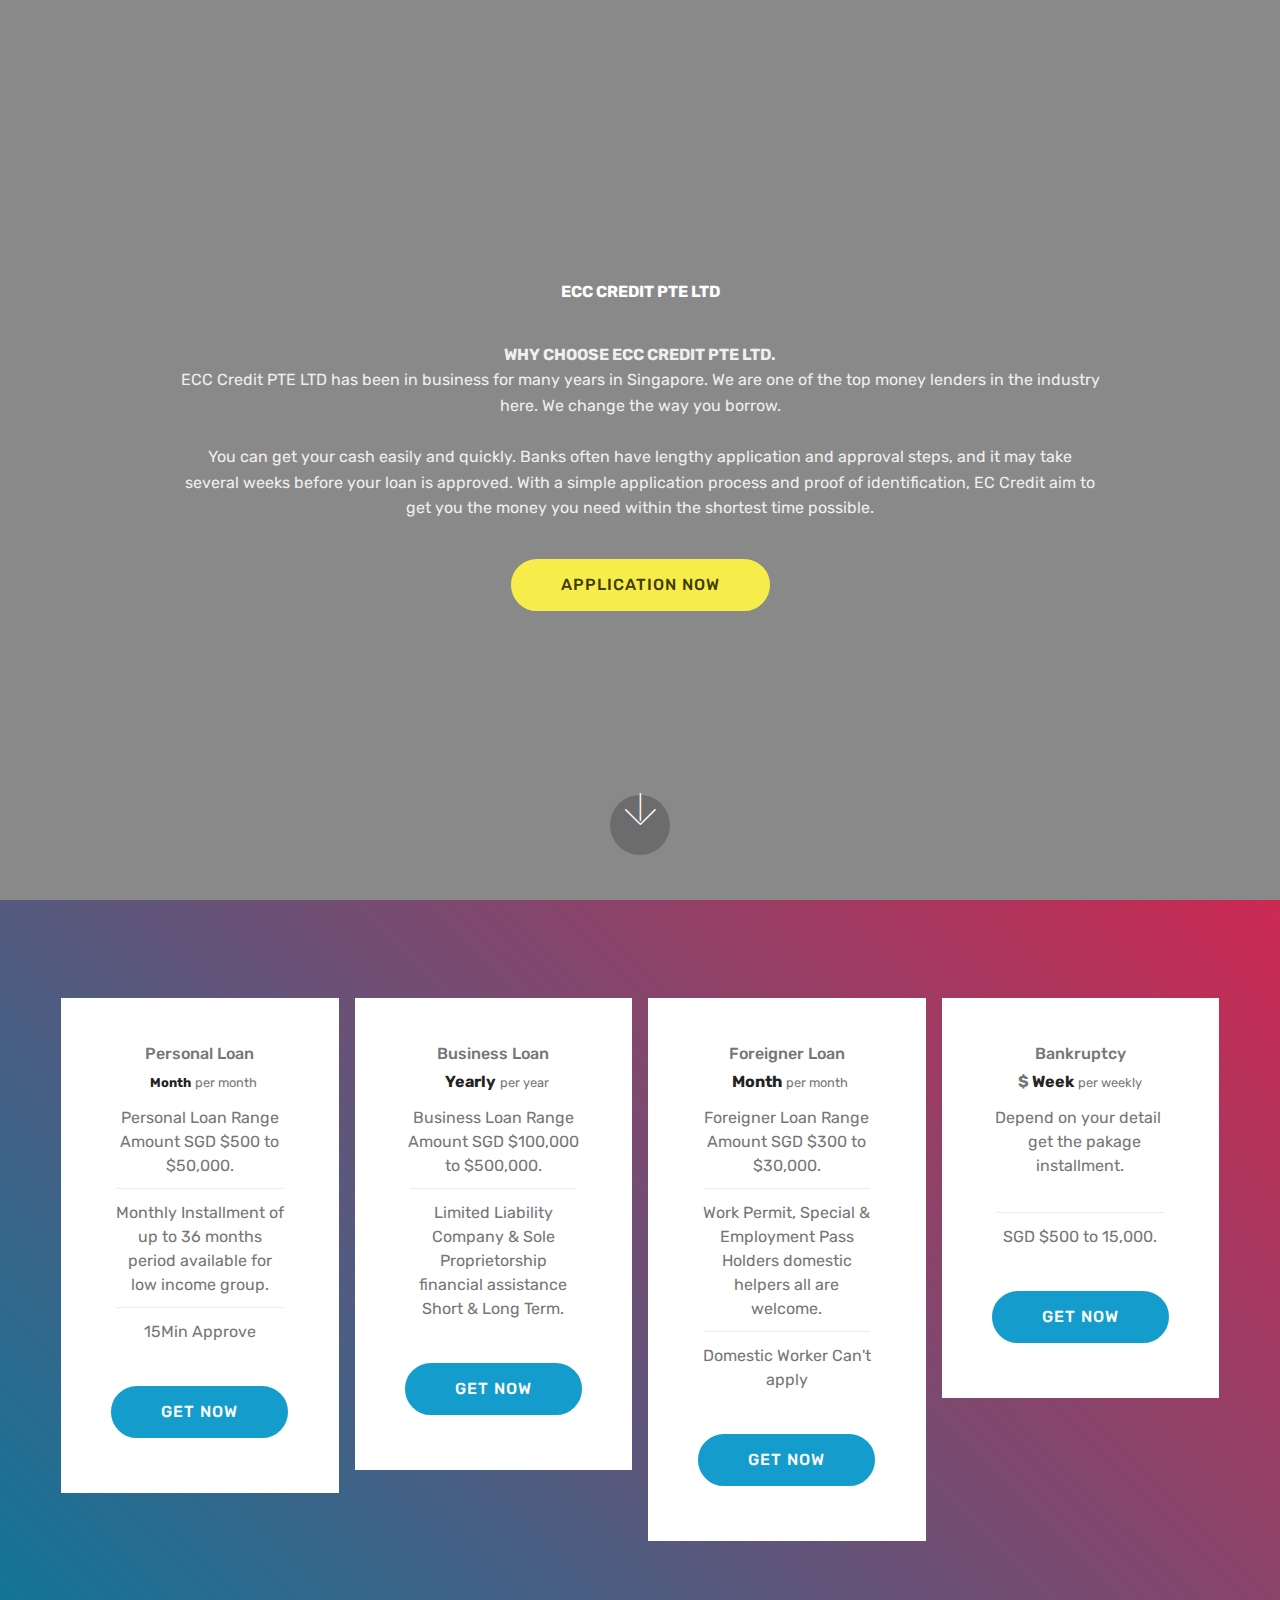
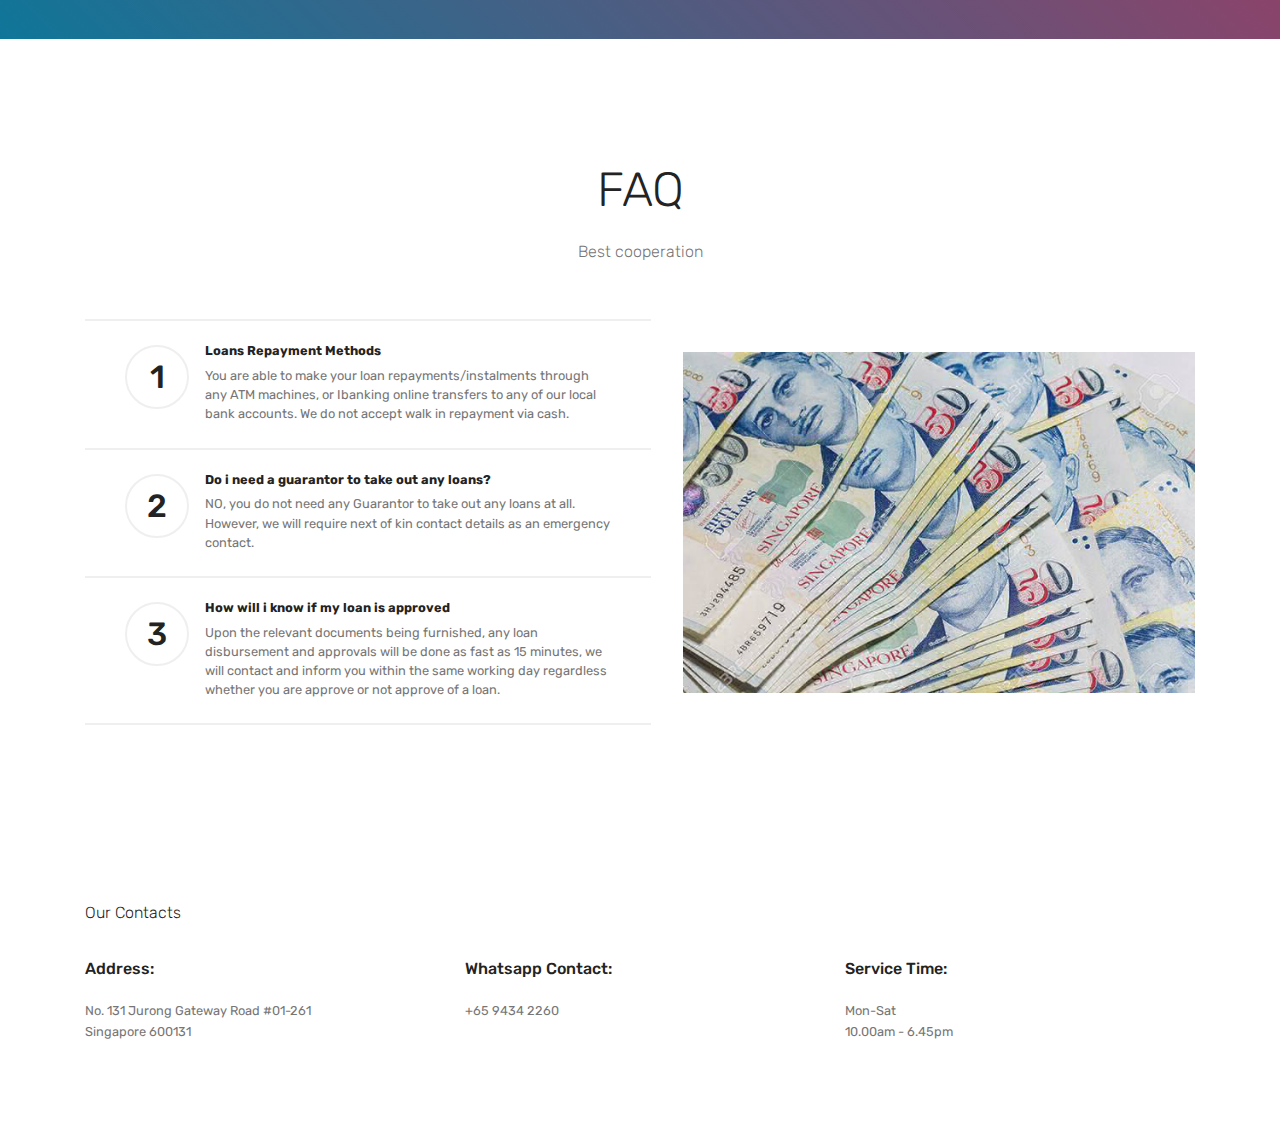
<file: index.html>
<!DOCTYPE html>
<html  >
<head>
  <!-- Site made with Mobirise Website Builder v4.12.3, https://mobirise.com -->
  <meta charset="UTF-8">
  <meta http-equiv="X-UA-Compatible" content="IE=edge">
  <meta name="generator" content="Mobirise v4.12.3, mobirise.com">
  <meta name="viewport" content="width=device-width, initial-scale=1, minimum-scale=1">
  <link rel="shortcut icon" href="assets/images/logo4.png" type="image/x-icon">
  <meta name="description" content="">
  
  
  <title>Home</title>
  <link rel="stylesheet" href="assets/web/assets/mobirise-icons/mobirise-icons.css">
  <link rel="stylesheet" href="assets/bootstrap/css/bootstrap.min.css">
  <link rel="stylesheet" href="assets/bootstrap/css/bootstrap-grid.min.css">
  <link rel="stylesheet" href="assets/bootstrap/css/bootstrap-reboot.min.css">
  <link rel="stylesheet" href="assets/tether/tether.min.css">
  <link rel="stylesheet" href="assets/theme/css/style.css">
  <link rel="preload" as="style" href="assets/mobirise/css/mbr-additional.css"><link rel="stylesheet" href="assets/mobirise/css/mbr-additional.css" type="text/css">
  
  
  
</head>
<body>
  <section class="header6 cid-rVc7Khum22 mbr-fullscreen" data-bg-video="https://www.youtube.com/watch?v=36YgDDJ7XSc" id="header6-e">

    

    <div class="mbr-overlay" style="opacity: 0.5; background-color: rgb(35, 35, 35);">
    </div>

    <div class="container">
        <div class="row justify-content-md-center">
            <div class="mbr-white col-md-10">
                <h1 class="mbr-section-title align-center mbr-bold pb-3 mbr-fonts-style display-1"><p>ECC CREDIT PTE LTD</p></h1>
                <p class="mbr-text align-center pb-3 mbr-fonts-style display-5"><strong>WHY CHOOSE ECC CREDIT PTE LTD.<br></strong>ECC Credit PTE LTD has been in business for many years in Singapore. We are one of the top money lenders in the industry here. We change the way you borrow.
<br>
<br>You can get your cash easily and quickly. Banks often have lengthy application and approval steps, and it may take several weeks before your loan is approved. With a simple application process and proof of identification, EC Credit aim to get you the money you need within the shortest time possible.<strong><br></strong></p>
                <div class="mbr-section-btn align-center"><a class="btn btn-md btn-success display-4" href="https://wa.me/6594342260" target="_blank">APPLICATION NOW</a></div>
            </div>
        </div>
    </div>

    <div class="mbr-arrow hidden-sm-down" aria-hidden="true">
        <a href="#next">
            <i class="mbri-down mbr-iconfont"></i>
        </a>
    </div>
</section>

<section class="engine"><a href="https://mobirise.info/p">site templates free download</a></section><section class="pricing-table1 cid-rVcoyTHZjR" id="pricing-tables1-o">

    

    
    <div class="container">
        <div class="media-container-row">

            <div class="plan col-12 mx-2 my-2 justify-content-center col-lg-3">
                <div class="plan-header text-center pt-5">
                    <h3 class="plan-title mbr-fonts-style display-5">Personal Loan</h3>
                    <div class="plan-price">
                        <span class="price-value mbr-fonts-style display-5">&nbsp;</span>
                        <span class="price-figure mbr-fonts-style display-7">Month</span>
                        <small class="price-term mbr-fonts-style display-7">
                            per month
                        </small>
                    </div>
                </div>
                <div class="plan-body pb-5">
                    <div class="plan-list align-center">
                        <ul class="list-group list-group-flush mbr-fonts-style display-5">
                            <li class="list-group-item">Personal Loan Range Amount SGD $500 to $50,000.
</li><li class="list-group-item">Monthly Installment of up to 36 months period available for low income group.</li>
                            <li class="list-group-item">15Min Approve</li>
                        </ul>
                    </div>
                    <div class="mbr-section-btn text-center pt-4"><a href="page1.html#form1-p" class="btn btn-primary display-4" target="_blank">GET NOW</a></div>
                </div>
            </div>

            <div class="plan col-12 mx-2 my-2 justify-content-center col-lg-3">
                <div class="plan-header text-center pt-5">
                    <h3 class="plan-title mbr-fonts-style display-5">
                        Business Loan</h3>
                    <div class="plan-price">
                        <span class="price-value mbr-fonts-style display-5">&nbsp;</span>
                        <span class="price-figure mbr-fonts-style display-1">Yearly</span>
                        <small class="price-term mbr-fonts-style display-7">
                            per year</small>
                    </div>
                </div>
                <div class="plan-body pb-5">
                    <div class="plan-list align-center">
                        <ul class="list-group list-group-flush mbr-fonts-style display-5">
                            <li class="list-group-item">Business Loan Range Amount SGD $100,000 to $500,000.
</li><li class="list-group-item">Limited Liability Company &amp; Sole Proprietorship financial assistance Short &amp; Long Term.</li>
                        </ul>
                    </div>
                    <div class="mbr-section-btn text-center pt-4"><a href="page1.html#form1-p" class="btn btn-primary display-4" target="_blank">GET NOW</a></div>
                </div>
            </div>

            <div class="plan col-12 mx-2 my-2 justify-content-center col-lg-3">
                <div class="plan-header text-center pt-5">
                    <h3 class="plan-title mbr-fonts-style display-5">Foreigner Loan</h3>
                    <div class="plan-price">
                        <span class="price-value mbr-fonts-style display-5">&nbsp;</span>
                        <span class="price-figure mbr-fonts-style display-1">Month</span>
                        <small class="price-term mbr-fonts-style display-7">
                            per month</small>
                    </div>
                </div>
                <div class="plan-body pb-5">
                    <div class="plan-list align-center">
                        <ul class="list-group list-group-flush mbr-fonts-style display-5">
                            <li class="list-group-item">Foreigner Loan Range Amount SGD $300 to $30,000.
</li><li class="list-group-item">Work Permit, Special &amp; Employment Pass Holders domestic helpers all are welcome.</li>
                            <li class="list-group-item">Domestic Worker Can't<br>apply</li>
                        </ul>
                    </div>
                    <div class="mbr-section-btn text-center pt-4"><a href="page1.html#form1-p" class="btn btn-primary display-4" target="_blank">GET NOW</a></div>
                </div>
            </div>

            <div class="plan col-12 mx-2 my-2 justify-content-center col-lg-3">
                <div class="plan-header text-center pt-5">
                    <h3 class="plan-title mbr-fonts-style display-5">Bankruptcy</h3>
                    <div class="plan-price">
                        <span class="price-value mbr-fonts-style display-5">
                            $
                        </span>
                        <span class="price-figure mbr-fonts-style display-1">Week</span>
                        <small class="price-term mbr-fonts-style display-7">
                            per weekly</small>
                    </div>
                </div>
                <div class="plan-body pb-5">
                    <div class="plan-list align-center">
                        <ul class="list-group list-group-flush mbr-fonts-style display-5">
                            <li class="list-group-item">Depend on your detail&nbsp; &nbsp; get the pakage<br>installment.<br><br></li>
                            <li class="list-group-item">SGD $500 to 15,000.</li>
                        </ul>
                    </div>
                    <div class="mbr-section-btn text-center pt-4"><a href="page1.html#form1-p" class="btn btn-primary display-4" target="_blank">GET NOW</a></div>
                </div>
            </div>
        </div>
    </div>
</section>

<section class="counters4 counters cid-rVcdSOvPZJ" id="counters4-j">

    

    

    <div class="container pt-4 mt-2">
        <h2 class="mbr-section-title pb-3 align-center mbr-fonts-style display-2">FAQ</h2>
        <h3 class="mbr-section-subtitle pb-5 align-center mbr-fonts-style display-5">Best cooperation</h3>
        <div class="media-container-row">
            <div class="media-block m-auto" style="width: 49%;">
                <div class="mbr-figure">
                    <img src="assets/images/middle-singapore-dollar-copy-600x400.jpg" alt="" title="">
                </div>
            </div>
            <div class="cards-block">
                <div class="cards-container">
                    <div class="card px-3 align-left col-12">
                        <div class="panel-item p-4 d-flex align-items-start">
                            <div class="card-img pr-3">
                                <h3 class="img-text d-flex align-items-center justify-content-center">
                                    1
                                </h3>
                            </div>
                            <div class="card-text">
                                <h4 class="mbr-content-title mbr-bold mbr-fonts-style display-7">Loans Repayment Methods</h4>
                                <p class="mbr-content-text mbr-fonts-style display-7">You are able to make your loan repayments/instalments through any ATM machines, or Ibanking online transfers to any of our local bank accounts. We do not accept walk in repayment via cash.</p>
                            </div>
                        </div>
                    </div>
                    <div class="card px-3 align-left col-12">
                        <div class="panel-item p-4 d-flex align-items-start">
                            <div class="card-img pr-3">
                                <h3 class="img-text d-flex align-items-center justify-content-center">
                                    2
                                </h3>
                            </div>
                            <div class="card-text">
                                <h4 class="mbr-content-title mbr-bold mbr-fonts-style display-7">Do i need a guarantor to take out any loans?</h4>
                                <p class="mbr-content-text mbr-fonts-style display-7">NO, you do not need any Guarantor to take out any loans at all. However, we will require next of kin contact details as an emergency contact.</p>
                            </div>
                        </div>
                    </div>
                    <div class="card px-3 align-left col-12">
                        <div class="panel-item p-4 d-flex align-items-start">
                            <div class="card-img pr-3">
                                <h3 class="img-text d-flex align-items-center justify-content-center">
                                    3
                                </h3>
                            </div>
                            <div class="card-text">
                                <h4 class="mbr-content-title mbr-bold mbr-fonts-style display-7">How will i know if my loan is approved</h4>
                                <p class="mbr-content-text mbr-fonts-style display-7">Upon the relevant documents being furnished, any loan disbursement and approvals will be done as fast as 15 minutes, we will contact and inform you within the same working day regardless whether you are approve or not approve of a loan.</p>
                            </div>
                        </div>
                    </div>
                    
                </div>
            </div>
        </div>
    </div>
</section>

<section class="mbr-section contacts2 cid-rVciV1LfN9" id="contacts2-m">
    <!---->
    
    <!---->
    <!--Overlay-->
    
    <!--Container-->
    <div class="container">
        <div class="row">
            <!--Titles-->
            <div class="title col-12">
                <h2 class="align-left mbr-fonts-style display-1">
                    Our Contacts
                </h2>
                
            </div>
            <div class="col-12">
                <div class="row justify-content-center">
                    <div class="col-12 col-md-4">
                        <div class="b b-adress">
                            <h5 class="align-left mbr-fonts-style m-0 display-5">
                                Address:
                            </h5>
                            <p class="mbr-text align-left mbr-fonts-style display-7">No. 131 Jurong Gateway Road #01-261
<br>Singapore 600131</p>
                        </div>
                    </div>
                    <div class="col-12 col-md-4">
                        <div class="b b-phone">
                            <h5 class="align-left mbr-fonts-style m-0 display-5">Whatsapp Contact:</h5>
                            <p class="mbr-text align-left mbr-fonts-style display-7">
                                +65 9434 2260</p>
                        </div>
                    </div>
                    <div class="col-12 col-md-4">
                        <div class="b b-mail">
                            <h5 class="align-left mbr-fonts-style m-0 display-5">Service Time:</h5>
                            <p class="mbr-text align-left mbr-fonts-style display-7">Mon-Sat<br>10.00am - 6.45pm</p>
                        </div>
                    </div>
                </div>
            </div>
        </div>
    </div>
</section>


  <script src="assets/web/assets/jquery/jquery.min.js"></script>
  <script src="assets/popper/popper.min.js"></script>
  <script src="assets/bootstrap/js/bootstrap.min.js"></script>
  <script src="assets/tether/tether.min.js"></script>
  <script src="assets/smoothscroll/smooth-scroll.js"></script>
  <script src="assets/ytplayer/jquery.mb.ytplayer.min.js"></script>
  <script src="assets/vimeoplayer/jquery.mb.vimeo_player.js"></script>
  <script src="assets/viewportchecker/jquery.viewportchecker.js"></script>
  <script src="assets/theme/js/script.js"></script>
  
  
</body>
</html>
</file>
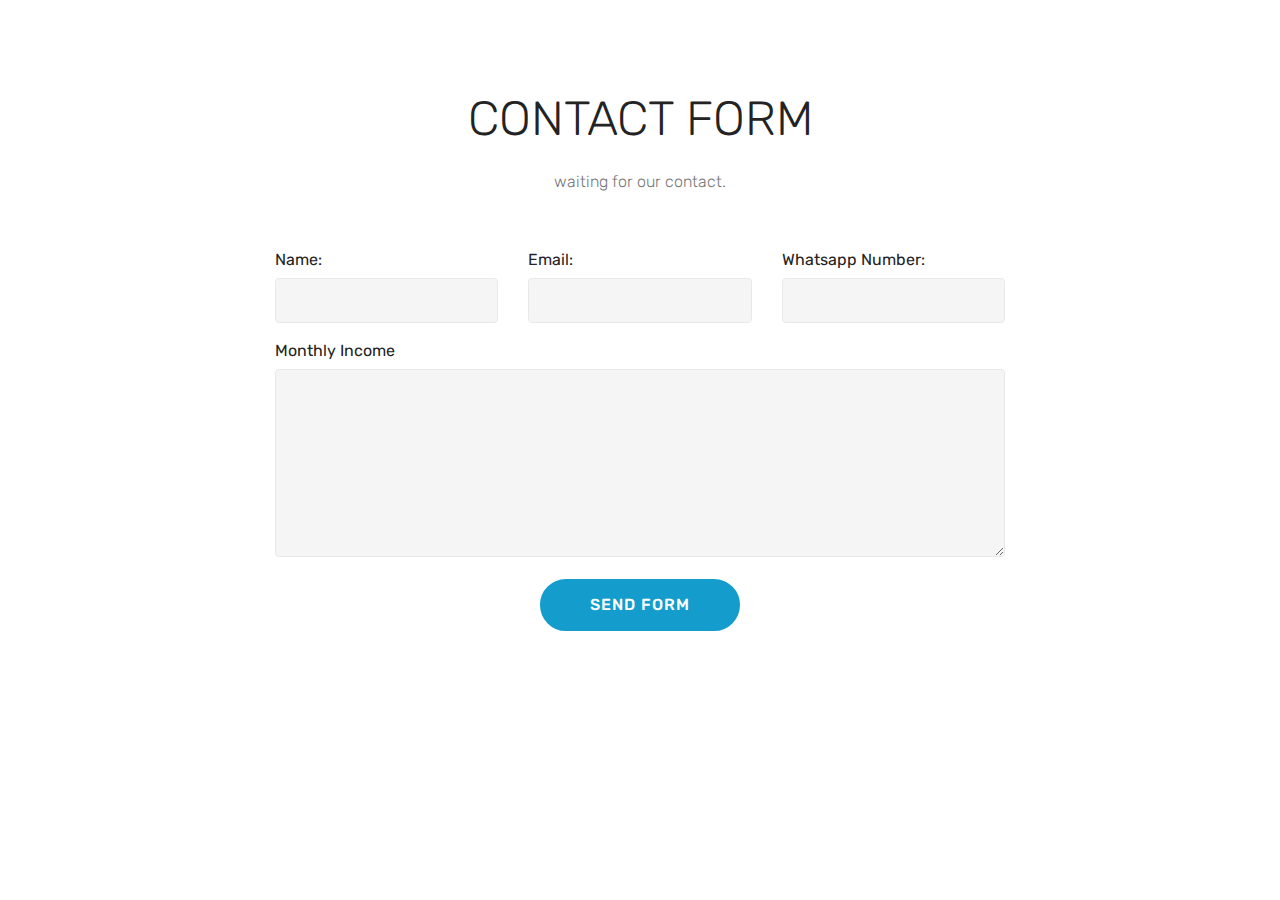
<file: page1.html>
<!DOCTYPE html>
<html  >
<head>
  <!-- Site made with Mobirise Website Builder v4.12.3, https://mobirise.com -->
  <meta charset="UTF-8">
  <meta http-equiv="X-UA-Compatible" content="IE=edge">
  <meta name="generator" content="Mobirise v4.12.3, mobirise.com">
  <meta name="viewport" content="width=device-width, initial-scale=1, minimum-scale=1">
  <link rel="shortcut icon" href="assets/images/logo4.png" type="image/x-icon">
  <meta name="description" content="Website Maker Description">
  
  
  <title>SUBMIT FORM cc</title>
  <link rel="stylesheet" href="assets/bootstrap/css/bootstrap.min.css">
  <link rel="stylesheet" href="assets/bootstrap/css/bootstrap-grid.min.css">
  <link rel="stylesheet" href="assets/bootstrap/css/bootstrap-reboot.min.css">
  <link rel="stylesheet" href="assets/tether/tether.min.css">
  <link rel="stylesheet" href="assets/theme/css/style.css">
  <link rel="preload" as="style" href="assets/mobirise/css/mbr-additional.css"><link rel="stylesheet" href="assets/mobirise/css/mbr-additional.css" type="text/css">
  
  
  
</head>
<body>
  <section class="mbr-section form1 cid-rVd0C7GeYY" id="form1-p">

    

    
    <div class="container">
        <div class="row justify-content-center">
            <div class="title col-12 col-lg-8">
                <h2 class="mbr-section-title align-center pb-3 mbr-fonts-style display-2">
                    CONTACT FORM
                </h2>
                <h3 class="mbr-section-subtitle align-center mbr-light pb-3 mbr-fonts-style display-5">waiting for our contact.
                </h3>
            </div>
        </div>
    </div>
    <div class="container">
        <div class="row justify-content-center">
            <div class="media-container-column col-lg-8" data-form-type="formoid">
                <!---Formbuilder Form--->
                <form action="https://mobirise.com/" method="POST" class="mbr-form form-with-styler" data-form-title="Mobirise Form"><input type="hidden" name="email" data-form-email="true" value="vUfKBOWyoCrC+uxxB4MYcyQAjWnjjN1nldt5u0ZRUvI2UdpeszmWb6fl7nDLBjV71eGbHUtkqK/ZWWszYfLA3pfEgtT0Lc3gwICc143/l2ZvQKu9bU3vRgfs9WeRnqCX">
                    <div class="row">
                        <div hidden="hidden" data-form-alert="" class="alert alert-success col-12">Thanks for filling out the form!</div>
                        <div hidden="hidden" data-form-alert-danger="" class="alert alert-danger col-12">
                        </div>
                    </div>
                    <div class="dragArea row">
                        <div class="col-md-4  form-group" data-for="name">
                            <label for="name-form1-p" class="form-control-label mbr-fonts-style display-5">Name:</label>
                            <input type="text" name="name" data-form-field="Name" required="required" class="form-control display-7" id="name-form1-p">
                        </div>
                        <div class="col-md-4  form-group" data-for="email">
                            <label for="email-form1-p" class="form-control-label mbr-fonts-style display-5">Email:</label>
                            <input type="email" name="email" data-form-field="Email" required="required" class="form-control display-7" id="email-form1-p">
                        </div>
                        <div data-for="phone" class="col-md-4  form-group">
                            <label for="phone-form1-p" class="form-control-label mbr-fonts-style display-5">Whatsapp Number:</label>
                            <input type="tel" name="phone" data-form-field="Phone" class="form-control display-7" id="phone-form1-p">
                        </div>
                        <div data-for="message" class="col-md-12 form-group">
                            <label for="message-form1-p" class="form-control-label mbr-fonts-style display-5">Monthly Income&nbsp;</label>
                            <textarea name="message" data-form-field="Message" class="form-control display-7" id="message-form1-p"></textarea>
                        </div>
                        <div class="col-md-12 input-group-btn align-center"><button type="submit" class="btn btn-primary btn-form display-4" href="mailto:phangalen515@gmail.com">SEND FORM</button></div>
                    </div>
                </form><!---Formbuilder Form--->
            </div>
        </div>
    </div>
</section>


  <section class="engine"><a href="https://mobirise.info/f">simple site builder</a></section><script src="assets/web/assets/jquery/jquery.min.js"></script>
  <script src="assets/popper/popper.min.js"></script>
  <script src="assets/bootstrap/js/bootstrap.min.js"></script>
  <script src="assets/tether/tether.min.js"></script>
  <script src="assets/smoothscroll/smooth-scroll.js"></script>
  <script src="assets/theme/js/script.js"></script>
  <script src="assets/formoid/formoid.min.js"></script>
  
  
</body>
</html>
</file>
<file: assets/web/assets/mobirise-icons/mobirise-icons.css>
@font-face {
  font-family: 'MobiriseIcons';
  src:  url('mobirise-icons.eot?spat4u');
  src:  url('mobirise-icons.eot?spat4u#iefix') format('embedded-opentype'),
    url('mobirise-icons.ttf?spat4u') format('truetype'),
    url('mobirise-icons.woff?spat4u') format('woff'),
    url('mobirise-icons.svg?spat4u#MobiriseIcons') format('svg');
  font-weight: normal;
  font-style: normal;
  font-display: swap;
}

[class^="mbri-"], [class*=" mbri-"] {
  /* use !important to prevent issues with browser extensions that change fonts */
  font-family: MobiriseIcons !important;
  speak: none;
  font-style: normal;
  font-weight: normal;
  font-variant: normal;
  text-transform: none;
  line-height: 1;

  /* Better Font Rendering =========== */
  -webkit-font-smoothing: antialiased;
  -moz-osx-font-smoothing: grayscale;
}

.mbri-add-submenu:before {
  content: "\e900";
}
.mbri-alert:before {
  content: "\e901";
}
.mbri-align-center:before {
  content: "\e902";
}
.mbri-align-justify:before {
  content: "\e903";
}
.mbri-align-left:before {
  content: "\e904";
}
.mbri-align-right:before {
  content: "\e905";
}
.mbri-android:before {
  content: "\e906";
}
.mbri-apple:before {
  content: "\e907";
}
.mbri-arrow-down:before {
  content: "\e908";
}
.mbri-arrow-next:before {
  content: "\e909";
}
.mbri-arrow-prev:before {
  content: "\e90a";
}
.mbri-arrow-up:before {
  content: "\e90b";
}
.mbri-bold:before {
  content: "\e90c";
}
.mbri-bookmark:before {
  content: "\e90d";
}
.mbri-bootstrap:before {
  content: "\e90e";
}
.mbri-briefcase:before {
  content: "\e90f";
}
.mbri-browse:before {
  content: "\e910";
}
.mbri-bulleted-list:before {
  content: "\e911";
}
.mbri-calendar:before {
  content: "\e912";
}
.mbri-camera:before {
  content: "\e913";
}
.mbri-cart-add:before {
  content: "\e914";
}
.mbri-cart-full:before {
  content: "\e915";
}
.mbri-cash:before {
  content: "\e916";
}
.mbri-change-style:before {
  content: "\e917";
}
.mbri-chat:before {
  content: "\e918";
}
.mbri-clock:before {
  content: "\e919";
}
.mbri-close:before {
  content: "\e91a";
}
.mbri-cloud:before {
  content: "\e91b";
}
.mbri-code:before {
  content: "\e91c";
}
.mbri-contact-form:before {
  content: "\e91d";
}
.mbri-credit-card:before {
  content: "\e91e";
}
.mbri-cursor-click:before {
  content: "\e91f";
}
.mbri-cust-feedback:before {
  content: "\e920";
}
.mbri-database:before {
  content: "\e921";
}
.mbri-delivery:before {
  content: "\e922";
}
.mbri-desktop:before {
  content: "\e923";
}
.mbri-devices:before {
  content: "\e924";
}
.mbri-down:before {
  content: "\e925";
}
.mbri-download:before {
  content: "\e989";
}
.mbri-drag-n-drop:before {
  content: "\e927";
}
.mbri-drag-n-drop2:before {
  content: "\e928";
}
.mbri-edit:before {
  content: "\e929";
}
.mbri-edit2:before {
  content: "\e92a";
}
.mbri-error:before {
  content: "\e92b";
}
.mbri-extension:before {
  content: "\e92c";
}
.mbri-features:before {
  content: "\e92d";
}
.mbri-file:before {
  content: "\e92e";
}
.mbri-flag:before {
  content: "\e92f";
}
.mbri-folder:before {
  content: "\e930";
}
.mbri-gift:before {
  content: "\e931";
}
.mbri-github:before {
  content: "\e932";
}
.mbri-globe:before {
  content: "\e933";
}
.mbri-globe-2:before {
  content: "\e934";
}
.mbri-growing-chart:before {
  content: "\e935";
}
.mbri-hearth:before {
  content: "\e936";
}
.mbri-help:before {
  content: "\e937";
}
.mbri-home:before {
  content: "\e938";
}
.mbri-hot-cup:before {
  content: "\e939";
}
.mbri-idea:before {
  content: "\e93a";
}
.mbri-image-gallery:before {
  content: "\e93b";
}
.mbri-image-slider:before {
  content: "\e93c";
}
.mbri-info:before {
  content: "\e93d";
}
.mbri-italic:before {
  content: "\e93e";
}
.mbri-key:before {
  content: "\e93f";
}
.mbri-laptop:before {
  content: "\e940";
}
.mbri-layers:before {
  content: "\e941";
}
.mbri-left-right:before {
  content: "\e942";
}
.mbri-left:before {
  content: "\e943";
}
.mbri-letter:before {
  content: "\e944";
}
.mbri-like:before {
  content: "\e945";
}
.mbri-link:before {
  content: "\e946";
}
.mbri-lock:before {
  content: "\e947";
}
.mbri-login:before {
  content: "\e948";
}
.mbri-logout:before {
  content: "\e949";
}
.mbri-magic-stick:before {
  content: "\e94a";
}
.mbri-map-pin:before {
  content: "\e94b";
}
.mbri-menu:before {
  content: "\e94c";
}
.mbri-mobile:before {
  content: "\e94d";
}
.mbri-mobile2:before {
  content: "\e94e";
}
.mbri-mobirise:before {
  content: "\e94f";
}
.mbri-more-horizontal:before {
  content: "\e950";
}
.mbri-more-vertical:before {
  content: "\e951";
}
.mbri-music:before {
  content: "\e952";
}
.mbri-new-file:before {
  content: "\e953";
}
.mbri-numbered-list:before {
  content: "\e954";
}
.mbri-opened-folder:before {
  content: "\e955";
}
.mbri-pages:before {
  content: "\e956";
}
.mbri-paper-plane:before {
  content: "\e957";
}
.mbri-paperclip:before {
  content: "\e958";
}
.mbri-photo:before {
  content: "\e959";
}
.mbri-photos:before {
  content: "\e95a";
}
.mbri-pin:before {
  content: "\e95b";
}
.mbri-play:before {
  content: "\e95c";
}
.mbri-plus:before {
  content: "\e95d";
}
.mbri-preview:before {
  content: "\e95e";
}
.mbri-print:before {
  content: "\e95f";
}
.mbri-protect:before {
  content: "\e960";
}
.mbri-question:before {
  content: "\e961";
}
.mbri-quote-left:before {
  content: "\e962";
}
.mbri-quote-right:before {
  content: "\e963";
}
.mbri-refresh:before {
  content: "\e964";
}
.mbri-responsive:before {
  content: "\e965";
}
.mbri-right:before {
  content: "\e966";
}
.mbri-rocket:before {
  content: "\e967";
}
.mbri-sad-face:before {
  content: "\e968";
}
.mbri-sale:before {
  content: "\e969";
}
.mbri-save:before {
  content: "\e96a";
}
.mbri-search:before {
  content: "\e96b";
}
.mbri-setting:before {
  content: "\e96c";
}
.mbri-setting2:before {
  content: "\e96d";
}
.mbri-setting3:before {
  content: "\e96e";
}
.mbri-share:before {
  content: "\e96f";
}
.mbri-shopping-bag:before {
  content: "\e970";
}
.mbri-shopping-basket:before {
  content: "\e971";
}
.mbri-shopping-cart:before {
  content: "\e972";
}
.mbri-sites:before {
  content: "\e973";
}
.mbri-smile-face:before {
  content: "\e974";
}
.mbri-speed:before {
  content: "\e975";
}
.mbri-star:before {
  content: "\e976";
}
.mbri-success:before {
  content: "\e977";
}
.mbri-sun:before {
  content: "\e978";
}
.mbri-sun2:before {
  content: "\e979";
}
.mbri-tablet:before {
  content: "\e97a";
}
.mbri-tablet-vertical:before {
  content: "\e97b";
}
.mbri-target:before {
  content: "\e97c";
}
.mbri-timer:before {
  content: "\e97d";
}
.mbri-to-ftp:before {
  content: "\e97e";
}
.mbri-to-local-drive:before {
  content: "\e97f";
}
.mbri-touch-swipe:before {
  content: "\e980";
}
.mbri-touch:before {
  content: "\e981";
}
.mbri-trash:before {
  content: "\e982";
}
.mbri-underline:before {
  content: "\e983";
}
.mbri-unlink:before {
  content: "\e984";
}
.mbri-unlock:before {
  content: "\e985";
}
.mbri-up-down:before {
  content: "\e986";
}
.mbri-up:before {
  content: "\e987";
}
.mbri-update:before {
  content: "\e988";
}
.mbri-upload:before {
 content: "\e926"; 
}
.mbri-user:before {
  content: "\e98a";
}
.mbri-user2:before {
  content: "\e98b";
}
.mbri-users:before {
  content: "\e98c";
}
.mbri-video:before {
  content: "\e98d";
}
.mbri-video-play:before {
  content: "\e98e";
}
.mbri-watch:before {
  content: "\e98f";
}
.mbri-website-theme:before {
  content: "\e990";
}
.mbri-wifi:before {
  content: "\e991";
}
.mbri-windows:before {
  content: "\e992";
}
.mbri-zoom-out:before {
  content: "\e993";
}
.mbri-redo:before {
  content: "\e994";
}
.mbri-undo:before {
  content: "\e995";
}
</file>
<file: assets/theme/css/style.css>
@charset "UTF-8";
/*!
 * Mobirise v4 theme (https://mobirise.com/)
 * Copyright 2017 Mobirise
 */
section {
  background-color: #eeeeee;
}

body {
  font-style: normal;
  line-height: 1.5;
}

section,
.container,
.container-fluid {
  position: relative;
  word-wrap: break-word;
}

a.mbr-iconfont:hover {
  text-decoration: none;
}

.article .lead p,
.article .lead ul,
.article .lead ol,
.article .lead pre,
.article .lead blockquote {
  margin-bottom: 0;
}

ul,
ol,
pre,
blockquote {
  margin-bottom: 2.3125rem;
}

pre {
  background: #f4f4f4;
  padding: 10px 24px;
  white-space: pre-wrap;
}

.inactive {
  -webkit-user-select: none;
  -moz-user-select: none;
  -ms-user-select: none;
  user-select: none;
  pointer-events: none;
  -webkit-user-drag: none;
  user-drag: none;
}

.mbr-section__comments .row {
  justify-content: center;
  -webkit-justify-content: center;
}

a {
  font-style: normal;
  font-weight: 400;
  cursor: pointer;
}
a, a:hover {
  text-decoration: none;
}

figure {
  margin-bottom: 0;
}

body {
  color: #232323;
}

h1,
h2,
h3,
h4,
h5,
h6,
.h1,
.h2,
.h3,
.h4,
.h5,
.h6,
.display-1,
.display-2,
.display-3,
.display-4 {
  line-height: 1;
  word-break: break-word;
  word-wrap: break-word;
}

.mbr-section-title {
  font-style: normal;
  line-height: 1.2;
}

.mbr-section-subtitle {
  line-height: 1.3;
}

.mbr-text {
  font-style: normal;
  line-height: 1.6;
}

b,
strong {
  font-weight: bold;
}

blockquote {
  padding: 10px 0 10px 20px;
  position: relative;
  border-left: 2px solid;
  border-color: #ff3366;
}

input:-webkit-autofill, input:-webkit-autofill:hover, input:-webkit-autofill:focus, input:-webkit-autofill:active {
  transition-delay: 9999s;
  transition-property: background-color, color;
}

textarea[type=hidden] {
  display: none;
}

body {
  position: relative;
}

section {
  background-position: 50% 50%;
  background-repeat: no-repeat;
  background-size: cover;
}
section .mbr-background-video,
section .mbr-background-video-preview {
  position: absolute;
  bottom: 0;
  left: 0;
  right: 0;
  top: 0;
}

.hidden {
  visibility: hidden;
}

.mbr-z-index20 {
  z-index: 20;
}

/*! Base colors */
.mbr-white {
  color: #ffffff;
}

.mbr-black {
  color: #000000;
}

.mbr-bg-white {
  background-color: #ffffff;
}

.mbr-bg-black {
  background-color: #000000;
}

/*! Text-aligns */
.align-left {
  text-align: left;
}

.align-center {
  text-align: center;
}

.align-right {
  text-align: right;
}

@media (max-width: 767px) {
  .align-left,
.align-center,
.align-right,
.mbr-section-btn,
.mbr-section-title {
    text-align: center;
  }
}
/*! Font-weight  */
.mbr-light {
  font-weight: 300;
}

.mbr-regular {
  font-weight: 400;
}

.mbr-semibold {
  font-weight: 500;
}

.mbr-bold {
  font-weight: 700;
}

/*! Media  */
.media-size-item {
  -webkit-flex: 1 1 auto;
  -moz-flex: 1 1 auto;
  -ms-flex: 1 1 auto;
  -o-flex: 1 1 auto;
  flex: 1 1 auto;
}

.media-content {
  -webkit-flex-basis: 100%;
  flex-basis: 100%;
}

.media-container-row {
  display: -ms-flexbox;
  display: -webkit-flex;
  display: flex;
  -webkit-flex-direction: row;
  -ms-flex-direction: row;
  flex-direction: row;
  -webkit-flex-wrap: wrap;
  -ms-flex-wrap: wrap;
  flex-wrap: wrap;
  -webkit-justify-content: center;
  -ms-flex-pack: center;
  justify-content: center;
  -webkit-align-content: center;
  -ms-flex-line-pack: center;
  align-content: center;
  -webkit-align-items: start;
  -ms-flex-align: start;
  align-items: start;
}
.media-container-row .media-size-item {
  width: 400px;
}

.media-container-column {
  display: -ms-flexbox;
  display: -webkit-flex;
  display: flex;
  -webkit-flex-direction: column;
  -ms-flex-direction: column;
  flex-direction: column;
  -webkit-flex-wrap: wrap;
  -ms-flex-wrap: wrap;
  flex-wrap: wrap;
  -webkit-justify-content: center;
  -ms-flex-pack: center;
  justify-content: center;
  -webkit-align-content: center;
  -ms-flex-line-pack: center;
  align-content: center;
  -webkit-align-items: stretch;
  -ms-flex-align: stretch;
  align-items: stretch;
}
.media-container-column > * {
  width: 100%;
}

@media (min-width: 992px) {
  .media-container-row {
    -webkit-flex-wrap: nowrap;
    -ms-flex-wrap: nowrap;
    flex-wrap: nowrap;
  }
}
figure {
  overflow: hidden;
}

figure[mbr-media-size] {
  transition: width 0.1s;
}

.mbr-figure img,
.mbr-figure iframe {
  display: block;
  width: 100%;
}

.card {
  background-color: transparent;
  border: none;
}

.card-box {
  width: 100%;
}

.card-img {
  text-align: center;
  flex-shrink: 0;
  -webkit-flex-shrink: 0;
}

.media {
  max-width: 100%;
  margin: 0 auto;
}

.mbr-figure {
  -ms-flex-item-align: center;
  -ms-grid-row-align: center;
  -webkit-align-self: center;
  align-self: center;
}

.media-container > div {
  max-width: 100%;
}

.mbr-figure img,
.card-img img {
  width: 100%;
}

@media (max-width: 991px) {
  .media-size-item {
    width: auto !important;
  }

  .media {
    width: auto;
  }

  .mbr-figure {
    width: 100% !important;
  }
}
/*! Buttons */
.btn {
  font-weight: 500;
  border-width: 2px;
  font-style: normal;
  letter-spacing: 1px;
  margin: 0.4rem 0.8rem;
  white-space: normal;
  -webkit-transition: all 0.3s ease-in-out;
  -moz-transition: all 0.3s ease-in-out;
  transition: all 0.3s ease-in-out;
  display: inline-flex;
  align-items: center;
  justify-content: center;
  word-break: break-word;
  -webkit-align-items: center;
  -webkit-justify-content: center;
  display: -webkit-inline-flex;
}

.btn-sm {
  font-weight: 500;
  letter-spacing: 1px;
  -webkit-transition: all 0.3s ease-in-out;
  -moz-transition: all 0.3s ease-in-out;
  transition: all 0.3s ease-in-out;
}

.btn-md {
  font-weight: 500;
  letter-spacing: 1px;
  margin: 0.4rem 0.8rem !important;
  -webkit-transition: all 0.3s ease-in-out;
  -moz-transition: all 0.3s ease-in-out;
  transition: all 0.3s ease-in-out;
}

.btn-lg {
  font-weight: 500;
  letter-spacing: 1px;
  margin: 0.4rem 0.8rem !important;
  -webkit-transition: all 0.3s ease-in-out;
  -moz-transition: all 0.3s ease-in-out;
  transition: all 0.3s ease-in-out;
}

.mbr-section-btn {
  margin-left: -0.25rem;
  margin-right: -0.25rem;
  font-size: 0;
}

nav .mbr-section-btn {
  margin-left: 0rem;
  margin-right: 0rem;
}

.btn-form {
  border-radius: 0;
}
.btn-form:hover {
  cursor: pointer;
}

/*! Btn icon margin */
.btn .mbr-iconfont,
.btn.btn-sm .mbr-iconfont {
  cursor: pointer;
  margin-right: 0.5rem;
}

.btn.btn-md .mbr-iconfont,
.btn.btn-md .mbr-iconfont {
  margin-right: 0.8rem;
}

.mbr-regular {
  font-weight: 400;
}

.mbr-semibold {
  font-weight: 500;
}

.mbr-bold {
  font-weight: 700;
}

[type=submit] {
  -webkit-appearance: none;
}

/*! Full-screen */
.mbr-fullscreen .mbr-overlay {
  min-height: 100vh;
}

.mbr-fullscreen {
  display: flex;
  display: -webkit-flex;
  display: -moz-flex;
  display: -ms-flex;
  display: -o-flex;
  align-items: center;
  -webkit-align-items: center;
  min-height: 100vh;
  padding-top: 3rem;
  padding-bottom: 3rem;
}

/*! Map */
.map {
  height: 25rem;
  position: relative;
}
.map iframe {
  width: 100%;
  height: 100%;
}

.mbr-overlay {
  background-color: #000;
  bottom: 0;
  left: 0;
  opacity: 0.5;
  position: absolute;
  right: 0;
  top: 0;
  z-index: 0;
  pointer-events: none;
}

/* Form */
blockquote {
  font-style: italic;
  padding: 10px 0 10px 20px;
  font-size: 1.09rem;
  position: relative;
  border-width: 3px;
}

.form-control {
  background-color: #f5f5f5;
  box-shadow: none;
  color: #565656;
  line-height: 1.43;
  min-height: 3.5em;
  padding: 1.07em 0.5em;
}
.form-control, .form-control:focus {
  border: 1px solid #e8e8e8;
}
.form-active .form-control:invalid {
  border-color: red;
}

.form-control-label {
  position: relative;
  cursor: pointer;
  margin-bottom: 0.357em;
  padding: 0;
}

.alert {
  color: #ffffff;
  border-radius: 0;
  border: 0;
  font-size: 0.875rem;
  line-height: 1.5;
  margin-bottom: 1.875rem;
  padding: 1.25rem;
  position: relative;
}
.alert.alert-form::after {
  background-color: inherit;
  bottom: -7px;
  content: "";
  display: block;
  height: 14px;
  left: 50%;
  margin-left: -7px;
  position: absolute;
  transform: rotate(45deg);
  width: 14px;
  -webkit-transform: rotate(45deg);
}

.form-asterisk {
  font-family: initial;
  position: absolute;
  top: -2px;
  font-weight: normal;
}

/*! Scroll to top arrow */
#scrollToTop a i:before {
  content: "";
  position: absolute;
  height: 40%;
  top: 25%;
  background: #fff;
  width: 2px;
  left: calc(50% - 1px);
}
#scrollToTop a i:after {
  content: "";
  position: absolute;
  display: block;
  border-top: 2px solid #fff;
  border-right: 2px solid #fff;
  width: 40%;
  height: 40%;
  left: 30%;
  bottom: 30%;
  transform: rotate(135deg);
  -webkit-transform: rotate(135deg);
}

.mbr-arrow-up {
  bottom: 25px;
  right: 90px;
  position: fixed;
  text-align: right;
  z-index: 5000;
  color: #ffffff;
  font-size: 32px;
  transform: rotate(180deg);
  -webkit-transform: rotate(180deg);
}

.mbr-arrow-up a {
  background: rgba(0, 0, 0, 0.2);
  border-radius: 3px;
  color: #fff;
  display: inline-block;
  height: 60px;
  width: 60px;
  outline-style: none !important;
  position: relative;
  text-decoration: none;
  transition: all 0.3s ease-in-out;
  cursor: pointer;
  text-align: center;
}
.mbr-arrow-up a:hover {
  background-color: rgba(0, 0, 0, 0.4);
}
.mbr-arrow-up a i {
  line-height: 60px;
}

.mbr-arrow-up-icon {
  display: block;
  color: #fff;
}

.mbr-arrow-up-icon::before {
  content: "›";
  display: inline-block;
  font-family: serif;
  font-size: 32px;
  line-height: 1;
  font-style: normal;
  position: relative;
  top: 6px;
  left: -4px;
  -webkit-transform: rotate(-90deg);
  transform: rotate(-90deg);
}

/*! Arrow Down */
.mbr-arrow {
  position: absolute;
  bottom: 45px;
  left: 50%;
  width: 60px;
  height: 60px;
  cursor: pointer;
  background-color: rgba(80, 80, 80, 0.5);
  border-radius: 50%;
  -webkit-transform: translateX(-50%);
  transform: translateX(-50%);
}
.mbr-arrow > a {
  display: inline-block;
  text-decoration: none;
  outline-style: none;
  -webkit-animation: arrowdown 1.7s ease-in-out infinite;
  animation: arrowdown 1.7s ease-in-out infinite;
}
.mbr-arrow > a > i {
  position: absolute;
  top: -2px;
  left: 15px;
  font-size: 2rem;
}

@keyframes arrowdown {
  0% {
    transform: translateY(0px);
    -webkit-transform: translateY(0px);
  }
  50% {
    transform: translateY(-5px);
    -webkit-transform: translateY(-5px);
  }
  100% {
    transform: translateY(0px);
    -webkit-transform: translateY(0px);
  }
}
@-webkit-keyframes arrowdown {
  0% {
    transform: translateY(0px);
    -webkit-transform: translateY(0px);
  }
  50% {
    transform: translateY(-5px);
    -webkit-transform: translateY(-5px);
  }
  100% {
    transform: translateY(0px);
    -webkit-transform: translateY(0px);
  }
}
@media (max-width: 500px) {
  .mbr-arrow-up {
    left: 50%;
    right: auto;
    transform: translateX(-50%) rotate(180deg);
    -webkit-transform: translateX(-50%) rotate(180deg);
  }
}
/*Gradients animation*/
@keyframes gradient-animation {
  from {
    background-position: 0% 100%;
    animation-timing-function: ease-in-out;
  }
  to {
    background-position: 100% 0%;
    animation-timing-function: ease-in-out;
  }
}
@-webkit-keyframes gradient-animation {
  from {
    background-position: 0% 100%;
    animation-timing-function: ease-in-out;
  }
  to {
    background-position: 100% 0%;
    animation-timing-function: ease-in-out;
  }
}
.bg-gradient {
  background-size: 200% 200%;
  animation: gradient-animation 5s infinite alternate;
  -webkit-animation: gradient-animation 5s infinite alternate;
}

.menu .navbar-brand {
  display: -webkit-flex;
}
.menu .navbar-brand span {
  display: flex;
  display: -webkit-flex;
}
.menu .navbar-brand .navbar-caption-wrap {
  display: -webkit-flex;
}
.menu .navbar-brand .navbar-logo img {
  display: -webkit-flex;
}
@media (min-width: 768px) and (max-width: 1023px) {
  .menu .navbar-toggleable-sm .navbar-nav {
    display: -webkit-box;
    display: -webkit-flex;
    display: -ms-flexbox;
  }
}
@media (max-width: 1023px) {
  .menu .navbar-collapse {
    max-height: 93.5vh;
  }
  .menu .navbar-collapse.show {
    overflow: auto;
  }
}
@media (min-width: 1024px) {
  .menu .navbar-nav.nav-dropdown {
    display: -webkit-flex;
  }
  .menu .navbar-toggleable-sm .navbar-collapse {
    display: -webkit-flex !important;
  }
  .menu .collapsed .navbar-collapse {
    max-height: 93.5vh;
  }
  .menu .collapsed .navbar-collapse.show {
    overflow: auto;
  }
}
@media (max-width: 767px) {
  .menu .navbar-collapse {
    max-height: 80vh;
  }
}

/* Others*/
.note-check a[data-value=Rubik] {
  font-style: normal;
}

.mbr-arrow a {
  color: #ffffff;
}

@media (max-width: 767px) {
  .mbr-arrow {
    display: none;
  }
}
.navbar {
  display: -webkit-flex;
  -webkit-flex-wrap: wrap;
  -webkit-align-items: center;
  -webkit-justify-content: space-between;
}

.navbar-collapse {
  -webkit-flex-basis: 100%;
  -webkit-flex-grow: 1;
  -webkit-align-items: center;
}

.nav-dropdown .link {
  padding: 0.667em 1.667em !important;
  margin: 0 !important;
}

.nav {
  display: -webkit-flex;
  -webkit-flex-wrap: wrap;
}

.row {
  display: -webkit-flex;
  -webkit-flex-wrap: wrap;
}

.justify-content-center {
  -webkit-justify-content: center;
}

.form-inline {
  display: -webkit-flex;
  -webkit-flex-flow: row wrap;
  -webkit-align-items: center;
}

.card-wrapper {
  -webkit-flex: 1;
}

.carousel-control {
  z-index: 10;
  display: -webkit-flex;
  -webkit-align-items: center;
  -webkit-justify-content: center;
}

.carousel-controls {
  display: -webkit-flex;
}

.media {
  display: -webkit-flex;
}

.form-group:focus {
  outline: none;
}

.jq-selectbox__select {
  padding: 1.07em 0.5em;
  position: absolute;
  top: 0;
  left: 0;
  width: 100%;
}

.jq-selectbox__dropdown {
  position: absolute;
  top: 100%;
  left: 0 !important;
  width: 100% !important;
}

.jq-selectbox__trigger-arrow {
  transform: translateY(-50%);
}

.jq-selectbox li {
  padding: 1.07em 0.5em;
}

input[type=range] {
  padding-left: 0 !important;
  padding-right: 0 !important;
}

.modal-dialog,
.modal-content {
  height: 100%;
}

.modal-dialog .carousel-inner {
  height: calc(100vh - 1.75rem);
}
@media (max-width: 575px) {
  .modal-dialog .carousel-inner {
    height: calc(100vh - 1rem);
  }
}

.carousel-item {
  text-align: center;
}

.carousel-item img {
  margin: auto;
}

.navbar-toggler {
  -webkit-align-self: flex-start;
  -ms-flex-item-align: start;
  align-self: flex-start;
  padding: 0.25rem 0.75rem;
  font-size: 1.25rem;
  line-height: 1;
  background: transparent;
  border: 1px solid transparent;
  -webkit-border-radius: 0.25rem;
  border-radius: 0.25rem;
}

.navbar-toggler:focus,
.navbar-toggler:hover {
  text-decoration: none;
}

.navbar-toggler-icon {
  display: inline-block;
  width: 1.5em;
  height: 1.5em;
  vertical-align: middle;
  content: "";
  background: no-repeat center center;
  -webkit-background-size: 100% 100%;
  -o-background-size: 100% 100%;
  background-size: 100% 100%;
}

.navbar-toggler-left {
  position: absolute;
  left: 1rem;
}

.navbar-toggler-right {
  position: absolute;
  right: 1rem;
}

@media (max-width: 575px) {
  .navbar-toggleable .navbar-nav .dropdown-menu {
    position: static;
    float: none;
  }

  .navbar-toggleable > .container {
    padding-right: 0;
    padding-left: 0;
  }
}
@media (min-width: 576px) {
  .navbar-toggleable {
    -webkit-box-orient: horizontal;
    -webkit-box-direction: normal;
    -webkit-flex-direction: row;
    -ms-flex-direction: row;
    flex-direction: row;
    -webkit-flex-wrap: nowrap;
    -ms-flex-wrap: nowrap;
    flex-wrap: nowrap;
    -webkit-box-align: center;
    -webkit-align-items: center;
    -ms-flex-align: center;
    align-items: center;
  }

  .navbar-toggleable .navbar-nav {
    -webkit-box-orient: horizontal;
    -webkit-box-direction: normal;
    -webkit-flex-direction: row;
    -ms-flex-direction: row;
    flex-direction: row;
  }

  .navbar-toggleable .navbar-nav .nav-link {
    padding-right: 0.5rem;
    padding-left: 0.5rem;
  }

  .navbar-toggleable > .container {
    display: -webkit-box;
    display: -webkit-flex;
    display: -ms-flexbox;
    display: flex;
    -webkit-flex-wrap: nowrap;
    -ms-flex-wrap: nowrap;
    flex-wrap: nowrap;
    -webkit-box-align: center;
    -webkit-align-items: center;
    -ms-flex-align: center;
    align-items: center;
  }

  .navbar-toggleable .navbar-collapse {
    display: -webkit-box !important;
    display: -webkit-flex !important;
    display: -ms-flexbox !important;
    display: flex !important;
    width: 100%;
  }

  .navbar-toggleable .navbar-toggler {
    display: none;
  }
}
@media (max-width: 767px) {
  .navbar-toggleable-sm .navbar-nav .dropdown-menu {
    position: static;
    float: none;
  }

  .navbar-toggleable-sm > .container {
    padding-right: 0;
    padding-left: 0;
  }
}
@media (min-width: 768px) {
  .navbar-toggleable-sm {
    -webkit-box-orient: horizontal;
    -webkit-box-direction: normal;
    -webkit-flex-direction: row;
    -ms-flex-direction: row;
    flex-direction: row;
    -webkit-flex-wrap: nowrap;
    -ms-flex-wrap: nowrap;
    flex-wrap: nowrap;
    -webkit-box-align: center;
    -webkit-align-items: center;
    -ms-flex-align: center;
    align-items: center;
  }

  .navbar-toggleable-sm .navbar-nav {
    -webkit-box-orient: horizontal;
    -webkit-box-direction: normal;
    -webkit-flex-direction: row;
    -ms-flex-direction: row;
    flex-direction: row;
  }

  .navbar-toggleable-sm .navbar-nav .nav-link {
    padding-right: 0.5rem;
    padding-left: 0.5rem;
  }

  .navbar-toggleable-sm > .container {
    display: -webkit-box;
    display: -webkit-flex;
    display: -ms-flexbox;
    display: flex;
    -webkit-flex-wrap: nowrap;
    -ms-flex-wrap: nowrap;
    flex-wrap: nowrap;
    -webkit-box-align: center;
    -webkit-align-items: center;
    -ms-flex-align: center;
    align-items: center;
  }

  .navbar-toggleable-sm .navbar-collapse {
    display: none;
    width: 100%;
  }

  .navbar-toggleable-sm .navbar-toggler {
    display: none;
  }
}
@media (max-width: 1023px) {
  .navbar-toggleable-md .navbar-nav .dropdown-menu {
    position: static;
    float: none;
  }

  .navbar-toggleable-md > .container {
    padding-right: 0;
    padding-left: 0;
  }
}
@media (min-width: 1024px) {
  .navbar-toggleable-md {
    -webkit-box-orient: horizontal;
    -webkit-box-direction: normal;
    -webkit-flex-direction: row;
    -ms-flex-direction: row;
    flex-direction: row;
    -webkit-flex-wrap: nowrap;
    -ms-flex-wrap: nowrap;
    flex-wrap: nowrap;
    -webkit-box-align: center;
    -webkit-align-items: center;
    -ms-flex-align: center;
    align-items: center;
  }

  .navbar-toggleable-md .navbar-nav {
    -webkit-box-orient: horizontal;
    -webkit-box-direction: normal;
    -webkit-flex-direction: row;
    -ms-flex-direction: row;
    flex-direction: row;
  }

  .navbar-toggleable-md .navbar-nav .nav-link {
    padding-right: 0.5rem;
    padding-left: 0.5rem;
  }

  .navbar-toggleable-md > .container {
    display: -webkit-box;
    display: -webkit-flex;
    display: -ms-flexbox;
    display: flex;
    -webkit-flex-wrap: nowrap;
    -ms-flex-wrap: nowrap;
    flex-wrap: nowrap;
    -webkit-box-align: center;
    -webkit-align-items: center;
    -ms-flex-align: center;
    align-items: center;
  }

  .navbar-toggleable-md .navbar-collapse {
    display: -webkit-box !important;
    display: -webkit-flex !important;
    display: -ms-flexbox !important;
    display: flex !important;
    width: 100%;
  }

  .navbar-toggleable-md .navbar-toggler {
    display: none;
  }
}
@media (max-width: 1199px) {
  .navbar-toggleable-lg .navbar-nav .dropdown-menu {
    position: static;
    float: none;
  }

  .navbar-toggleable-lg > .container {
    padding-right: 0;
    padding-left: 0;
  }
}
@media (min-width: 1200px) {
  .navbar-toggleable-lg {
    -webkit-box-orient: horizontal;
    -webkit-box-direction: normal;
    -webkit-flex-direction: row;
    -ms-flex-direction: row;
    flex-direction: row;
    -webkit-flex-wrap: nowrap;
    -ms-flex-wrap: nowrap;
    flex-wrap: nowrap;
    -webkit-box-align: center;
    -webkit-align-items: center;
    -ms-flex-align: center;
    align-items: center;
  }

  .navbar-toggleable-lg .navbar-nav {
    -webkit-box-orient: horizontal;
    -webkit-box-direction: normal;
    -webkit-flex-direction: row;
    -ms-flex-direction: row;
    flex-direction: row;
  }

  .navbar-toggleable-lg .navbar-nav .nav-link {
    padding-right: 0.5rem;
    padding-left: 0.5rem;
  }

  .navbar-toggleable-lg > .container {
    display: -webkit-box;
    display: -webkit-flex;
    display: -ms-flexbox;
    display: flex;
    -webkit-flex-wrap: nowrap;
    -ms-flex-wrap: nowrap;
    flex-wrap: nowrap;
    -webkit-box-align: center;
    -webkit-align-items: center;
    -ms-flex-align: center;
    align-items: center;
  }

  .navbar-toggleable-lg .navbar-collapse {
    display: -webkit-box !important;
    display: -webkit-flex !important;
    display: -ms-flexbox !important;
    display: flex !important;
    width: 100%;
  }

  .navbar-toggleable-lg .navbar-toggler {
    display: none;
  }
}
.navbar-toggleable-xl {
  -webkit-box-orient: horizontal;
  -webkit-box-direction: normal;
  -webkit-flex-direction: row;
  -ms-flex-direction: row;
  flex-direction: row;
  -webkit-flex-wrap: nowrap;
  -ms-flex-wrap: nowrap;
  flex-wrap: nowrap;
  -webkit-box-align: center;
  -webkit-align-items: center;
  -ms-flex-align: center;
  align-items: center;
}

.navbar-toggleable-xl .navbar-nav .dropdown-menu {
  position: static;
  float: none;
}

.navbar-toggleable-xl > .container {
  padding-right: 0;
  padding-left: 0;
}

.navbar-toggleable-xl .navbar-nav {
  -webkit-box-orient: horizontal;
  -webkit-box-direction: normal;
  -webkit-flex-direction: row;
  -ms-flex-direction: row;
  flex-direction: row;
}

.navbar-toggleable-xl .navbar-nav .nav-link {
  padding-right: 0.5rem;
  padding-left: 0.5rem;
}

.navbar-toggleable-xl > .container {
  display: -webkit-box;
  display: -webkit-flex;
  display: -ms-flexbox;
  display: flex;
  -webkit-flex-wrap: nowrap;
  -ms-flex-wrap: nowrap;
  flex-wrap: nowrap;
  -webkit-box-align: center;
  -webkit-align-items: center;
  -ms-flex-align: center;
  align-items: center;
}

.navbar-toggleable-xl .navbar-collapse {
  display: -webkit-box !important;
  display: -webkit-flex !important;
  display: -ms-flexbox !important;
  display: flex !important;
  width: 100%;
}

.navbar-toggleable-xl .navbar-toggler {
  display: none;
}

.card-img {
  width: auto;
}

.menu .navbar.collapsed:not(.beta-menu) {
  flex-direction: column;
  -webkit-flex-direction: column;
}

.carousel-item.active,
.carousel-item-next,
.carousel-item-prev {
  display: -webkit-box;
  display: -webkit-flex;
  display: -ms-flexbox;
  display: flex;
}

.note-air-layout .dropup .dropdown-menu,
.note-air-layout .navbar-fixed-bottom .dropdown .dropdown-menu {
  bottom: initial !important;
}

html,
body {
  height: auto;
  min-height: 100vh;
}

.dropup .dropdown-toggle::after {
  display: none;
}.engine {
	position: absolute;
	text-indent: -2400px;
	text-align: center;
	padding: 0;
	top: 0;
	left: -2400px;
}
</file>
<file: assets/mobirise/css/mbr-additional.css>
@import url(https://fonts.googleapis.com/css?family=Rubik:300,300i,400,400i,500,500i,700,700i,900,900i&display=swap);





body {
  font-family: Rubik;
}
.display-1 {
  font-family: 'Rubik', sans-serif;
  font-size: 1rem;
  font-display: swap;
}
.display-1 > .mbr-iconfont {
  font-size: 1.6rem;
}
.display-2 {
  font-family: 'Rubik', sans-serif;
  font-size: 3rem;
  font-display: swap;
}
.display-2 > .mbr-iconfont {
  font-size: 4.8rem;
}
.display-4 {
  font-family: 'Rubik', sans-serif;
  font-size: 1rem;
  font-display: swap;
}
.display-4 > .mbr-iconfont {
  font-size: 1.6rem;
}
.display-5 {
  font-family: 'Rubik', sans-serif;
  font-size: 1rem;
  font-display: swap;
}
.display-5 > .mbr-iconfont {
  font-size: 1.6rem;
}
.display-7 {
  font-family: 'Rubik', sans-serif;
  font-size: 0.8rem;
  font-display: swap;
}
.display-7 > .mbr-iconfont {
  font-size: 1.28rem;
}
/* ---- Fluid typography for mobile devices ---- */
/* 1.4 - font scale ratio ( bootstrap == 1.42857 ) */
/* 100vw - current viewport width */
/* (48 - 20)  48 == 48rem == 768px, 20 == 20rem == 320px(minimal supported viewport) */
/* 0.65 - min scale variable, may vary */
@media (max-width: 768px) {
  .display-1 {
    font-size: 0.8rem;
    font-size: calc( 1rem + (1 - 1) * ((100vw - 20rem) / (48 - 20)));
    line-height: calc( 1.4 * (1rem + (1 - 1) * ((100vw - 20rem) / (48 - 20))));
  }
  .display-2 {
    font-size: 2.4rem;
    font-size: calc( 1.7rem + (3 - 1.7) * ((100vw - 20rem) / (48 - 20)));
    line-height: calc( 1.4 * (1.7rem + (3 - 1.7) * ((100vw - 20rem) / (48 - 20))));
  }
  .display-4 {
    font-size: 0.8rem;
    font-size: calc( 1rem + (1 - 1) * ((100vw - 20rem) / (48 - 20)));
    line-height: calc( 1.4 * (1rem + (1 - 1) * ((100vw - 20rem) / (48 - 20))));
  }
  .display-5 {
    font-size: 0.8rem;
    font-size: calc( 1rem + (1 - 1) * ((100vw - 20rem) / (48 - 20)));
    line-height: calc( 1.4 * (1rem + (1 - 1) * ((100vw - 20rem) / (48 - 20))));
  }
}
/* Buttons */
.btn {
  padding: 1rem 3rem;
  border-radius: 3px;
}
.btn-sm {
  padding: 0.6rem 1.5rem;
  border-radius: 3px;
}
.btn-md {
  padding: 1rem 3rem;
  border-radius: 3px;
}
.btn-lg {
  padding: 1.2rem 3.2rem;
  border-radius: 3px;
}
.bg-primary {
  background-color: #149dcc !important;
}
.bg-success {
  background-color: #f7ed4a !important;
}
.bg-info {
  background-color: #82786e !important;
}
.bg-warning {
  background-color: #879a9f !important;
}
.bg-danger {
  background-color: #b1a374 !important;
}
.btn-primary,
.btn-primary:active {
  background-color: #149dcc !important;
  border-color: #149dcc !important;
  color: #ffffff !important;
}
.btn-primary:hover,
.btn-primary:focus,
.btn-primary.focus,
.btn-primary.active {
  color: #ffffff !important;
  background-color: #0d6786 !important;
  border-color: #0d6786 !important;
}
.btn-primary.disabled,
.btn-primary:disabled {
  color: #ffffff !important;
  background-color: #0d6786 !important;
  border-color: #0d6786 !important;
}
.btn-secondary,
.btn-secondary:active {
  background-color: #ff3366 !important;
  border-color: #ff3366 !important;
  color: #ffffff !important;
}
.btn-secondary:hover,
.btn-secondary:focus,
.btn-secondary.focus,
.btn-secondary.active {
  color: #ffffff !important;
  background-color: #e50039 !important;
  border-color: #e50039 !important;
}
.btn-secondary.disabled,
.btn-secondary:disabled {
  color: #ffffff !important;
  background-color: #e50039 !important;
  border-color: #e50039 !important;
}
.btn-info,
.btn-info:active {
  background-color: #82786e !important;
  border-color: #82786e !important;
  color: #ffffff !important;
}
.btn-info:hover,
.btn-info:focus,
.btn-info.focus,
.btn-info.active {
  color: #ffffff !important;
  background-color: #59524b !important;
  border-color: #59524b !important;
}
.btn-info.disabled,
.btn-info:disabled {
  color: #ffffff !important;
  background-color: #59524b !important;
  border-color: #59524b !important;
}
.btn-success,
.btn-success:active {
  background-color: #f7ed4a !important;
  border-color: #f7ed4a !important;
  color: #3f3c03 !important;
}
.btn-success:hover,
.btn-success:focus,
.btn-success.focus,
.btn-success.active {
  color: #3f3c03 !important;
  background-color: #eadd0a !important;
  border-color: #eadd0a !important;
}
.btn-success.disabled,
.btn-success:disabled {
  color: #3f3c03 !important;
  background-color: #eadd0a !important;
  border-color: #eadd0a !important;
}
.btn-warning,
.btn-warning:active {
  background-color: #879a9f !important;
  border-color: #879a9f !important;
  color: #ffffff !important;
}
.btn-warning:hover,
.btn-warning:focus,
.btn-warning.focus,
.btn-warning.active {
  color: #ffffff !important;
  background-color: #617479 !important;
  border-color: #617479 !important;
}
.btn-warning.disabled,
.btn-warning:disabled {
  color: #ffffff !important;
  background-color: #617479 !important;
  border-color: #617479 !important;
}
.btn-danger,
.btn-danger:active {
  background-color: #b1a374 !important;
  border-color: #b1a374 !important;
  color: #ffffff !important;
}
.btn-danger:hover,
.btn-danger:focus,
.btn-danger.focus,
.btn-danger.active {
  color: #ffffff !important;
  background-color: #8b7d4e !important;
  border-color: #8b7d4e !important;
}
.btn-danger.disabled,
.btn-danger:disabled {
  color: #ffffff !important;
  background-color: #8b7d4e !important;
  border-color: #8b7d4e !important;
}
.btn-white {
  color: #333333 !important;
}
.btn-white,
.btn-white:active {
  background-color: #ffffff !important;
  border-color: #ffffff !important;
  color: #808080 !important;
}
.btn-white:hover,
.btn-white:focus,
.btn-white.focus,
.btn-white.active {
  color: #808080 !important;
  background-color: #d9d9d9 !important;
  border-color: #d9d9d9 !important;
}
.btn-white.disabled,
.btn-white:disabled {
  color: #808080 !important;
  background-color: #d9d9d9 !important;
  border-color: #d9d9d9 !important;
}
.btn-black,
.btn-black:active {
  background-color: #333333 !important;
  border-color: #333333 !important;
  color: #ffffff !important;
}
.btn-black:hover,
.btn-black:focus,
.btn-black.focus,
.btn-black.active {
  color: #ffffff !important;
  background-color: #0d0d0d !important;
  border-color: #0d0d0d !important;
}
.btn-black.disabled,
.btn-black:disabled {
  color: #ffffff !important;
  background-color: #0d0d0d !important;
  border-color: #0d0d0d !important;
}
.btn-primary-outline,
.btn-primary-outline:active {
  background: none;
  border-color: #0b566f;
  color: #0b566f;
}
.btn-primary-outline:hover,
.btn-primary-outline:focus,
.btn-primary-outline.focus,
.btn-primary-outline.active {
  color: #ffffff;
  background-color: #149dcc;
  border-color: #149dcc;
}
.btn-primary-outline.disabled,
.btn-primary-outline:disabled {
  color: #ffffff !important;
  background-color: #149dcc !important;
  border-color: #149dcc !important;
}
.btn-secondary-outline,
.btn-secondary-outline:active {
  background: none;
  border-color: #cc0033;
  color: #cc0033;
}
.btn-secondary-outline:hover,
.btn-secondary-outline:focus,
.btn-secondary-outline.focus,
.btn-secondary-outline.active {
  color: #ffffff;
  background-color: #ff3366;
  border-color: #ff3366;
}
.btn-secondary-outline.disabled,
.btn-secondary-outline:disabled {
  color: #ffffff !important;
  background-color: #ff3366 !important;
  border-color: #ff3366 !important;
}
.btn-info-outline,
.btn-info-outline:active {
  background: none;
  border-color: #4b453f;
  color: #4b453f;
}
.btn-info-outline:hover,
.btn-info-outline:focus,
.btn-info-outline.focus,
.btn-info-outline.active {
  color: #ffffff;
  background-color: #82786e;
  border-color: #82786e;
}
.btn-info-outline.disabled,
.btn-info-outline:disabled {
  color: #ffffff !important;
  background-color: #82786e !important;
  border-color: #82786e !important;
}
.btn-success-outline,
.btn-success-outline:active {
  background: none;
  border-color: #d2c609;
  color: #d2c609;
}
.btn-success-outline:hover,
.btn-success-outline:focus,
.btn-success-outline.focus,
.btn-success-outline.active {
  color: #3f3c03;
  background-color: #f7ed4a;
  border-color: #f7ed4a;
}
.btn-success-outline.disabled,
.btn-success-outline:disabled {
  color: #3f3c03 !important;
  background-color: #f7ed4a !important;
  border-color: #f7ed4a !important;
}
.btn-warning-outline,
.btn-warning-outline:active {
  background: none;
  border-color: #55666b;
  color: #55666b;
}
.btn-warning-outline:hover,
.btn-warning-outline:focus,
.btn-warning-outline.focus,
.btn-warning-outline.active {
  color: #ffffff;
  background-color: #879a9f;
  border-color: #879a9f;
}
.btn-warning-outline.disabled,
.btn-warning-outline:disabled {
  color: #ffffff !important;
  background-color: #879a9f !important;
  border-color: #879a9f !important;
}
.btn-danger-outline,
.btn-danger-outline:active {
  background: none;
  border-color: #7a6e45;
  color: #7a6e45;
}
.btn-danger-outline:hover,
.btn-danger-outline:focus,
.btn-danger-outline.focus,
.btn-danger-outline.active {
  color: #ffffff;
  background-color: #b1a374;
  border-color: #b1a374;
}
.btn-danger-outline.disabled,
.btn-danger-outline:disabled {
  color: #ffffff !important;
  background-color: #b1a374 !important;
  border-color: #b1a374 !important;
}
.btn-black-outline,
.btn-black-outline:active {
  background: none;
  border-color: #000000;
  color: #000000;
}
.btn-black-outline:hover,
.btn-black-outline:focus,
.btn-black-outline.focus,
.btn-black-outline.active {
  color: #ffffff;
  background-color: #333333;
  border-color: #333333;
}
.btn-black-outline.disabled,
.btn-black-outline:disabled {
  color: #ffffff !important;
  background-color: #333333 !important;
  border-color: #333333 !important;
}
.btn-white-outline,
.btn-white-outline:active,
.btn-white-outline.active {
  background: none;
  border-color: #ffffff;
  color: #ffffff;
}
.btn-white-outline:hover,
.btn-white-outline:focus,
.btn-white-outline.focus {
  color: #333333;
  background-color: #ffffff;
  border-color: #ffffff;
}
.text-primary {
  color: #149dcc !important;
}
.text-secondary {
  color: #ff3366 !important;
}
.text-success {
  color: #f7ed4a !important;
}
.text-info {
  color: #82786e !important;
}
.text-warning {
  color: #879a9f !important;
}
.text-danger {
  color: #b1a374 !important;
}
.text-white {
  color: #ffffff !important;
}
.text-black {
  color: #000000 !important;
}
a.text-primary:hover,
a.text-primary:focus {
  color: #0b566f !important;
}
a.text-secondary:hover,
a.text-secondary:focus {
  color: #cc0033 !important;
}
a.text-success:hover,
a.text-success:focus {
  color: #d2c609 !important;
}
a.text-info:hover,
a.text-info:focus {
  color: #4b453f !important;
}
a.text-warning:hover,
a.text-warning:focus {
  color: #55666b !important;
}
a.text-danger:hover,
a.text-danger:focus {
  color: #7a6e45 !important;
}
a.text-white:hover,
a.text-white:focus {
  color: #b3b3b3 !important;
}
a.text-black:hover,
a.text-black:focus {
  color: #4d4d4d !important;
}
.alert-success {
  background-color: #70c770;
}
.alert-info {
  background-color: #82786e;
}
.alert-warning {
  background-color: #879a9f;
}
.alert-danger {
  background-color: #b1a374;
}
.mbr-section-btn a.btn:not(.btn-form) {
  border-radius: 100px;
}
.mbr-section-btn a.btn:not(.btn-form):hover,
.mbr-section-btn a.btn:not(.btn-form):focus {
  box-shadow: none !important;
}
.mbr-section-btn a.btn:not(.btn-form):hover,
.mbr-section-btn a.btn:not(.btn-form):focus {
  box-shadow: 0 10px 40px 0 rgba(0, 0, 0, 0.2) !important;
  -webkit-box-shadow: 0 10px 40px 0 rgba(0, 0, 0, 0.2) !important;
}
.mbr-gallery-filter li a {
  border-radius: 100px !important;
}
.mbr-gallery-filter li.active .btn {
  background-color: #149dcc;
  border-color: #149dcc;
  color: #ffffff;
}
.mbr-gallery-filter li.active .btn:focus {
  box-shadow: none;
}
.nav-tabs .nav-link {
  border-radius: 100px !important;
}
a,
a:hover {
  color: #149dcc;
}
.mbr-plan-header.bg-primary .mbr-plan-subtitle,
.mbr-plan-header.bg-primary .mbr-plan-price-desc {
  color: #b4e6f8;
}
.mbr-plan-header.bg-success .mbr-plan-subtitle,
.mbr-plan-header.bg-success .mbr-plan-price-desc {
  color: #ffffff;
}
.mbr-plan-header.bg-info .mbr-plan-subtitle,
.mbr-plan-header.bg-info .mbr-plan-price-desc {
  color: #beb8b2;
}
.mbr-plan-header.bg-warning .mbr-plan-subtitle,
.mbr-plan-header.bg-warning .mbr-plan-price-desc {
  color: #ced6d8;
}
.mbr-plan-header.bg-danger .mbr-plan-subtitle,
.mbr-plan-header.bg-danger .mbr-plan-price-desc {
  color: #dfd9c6;
}
/* Scroll to top button*/
.scrollToTop_wraper {
  display: none;
}
.form-control {
  font-family: 'Rubik', sans-serif;
  font-size: 0.8rem;
  font-display: swap;
}
.form-control > .mbr-iconfont {
  font-size: 1.28rem;
}
blockquote {
  border-color: #149dcc;
}
/* Forms */
.mbr-form .btn {
  margin: .4rem 0;
}
.mbr-form .input-group-btn a.btn {
  border-radius: 100px !important;
}
.mbr-form .input-group-btn a.btn:hover {
  box-shadow: 0 10px 40px 0 rgba(0, 0, 0, 0.2);
}
.mbr-form .input-group-btn button[type="submit"] {
  border-radius: 100px !important;
  padding: 1rem 3rem;
}
.mbr-form .input-group-btn button[type="submit"]:hover {
  box-shadow: 0 10px 40px 0 rgba(0, 0, 0, 0.2);
}
.form2 .form-control {
  border-top-left-radius: 100px;
  border-bottom-left-radius: 100px;
}
.form2 .input-group-btn a.btn {
  border-top-left-radius: 0 !important;
  border-bottom-left-radius: 0 !important;
}
.form2 .input-group-btn button[type="submit"] {
  border-top-left-radius: 0 !important;
  border-bottom-left-radius: 0 !important;
}
.form3 input[type="email"] {
  border-radius: 100px !important;
}
@media (max-width: 349px) {
  .form2 input[type="email"] {
    border-radius: 100px !important;
  }
  .form2 .input-group-btn a.btn {
    border-radius: 100px !important;
  }
  .form2 .input-group-btn button[type="submit"] {
    border-radius: 100px !important;
  }
}
@media (max-width: 767px) {
  .btn {
    font-size: .75rem !important;
  }
  .btn .mbr-iconfont {
    font-size: 1rem !important;
  }
}
/* Footer */
.mbr-footer-content li::before,
.mbr-footer .mbr-contacts li::before {
  background: #149dcc;
}
.mbr-footer-content li a:hover,
.mbr-footer .mbr-contacts li a:hover {
  color: #149dcc;
}
.footer3 input[type="email"],
.footer4 input[type="email"] {
  border-radius: 100px !important;
}
.footer3 .input-group-btn a.btn,
.footer4 .input-group-btn a.btn {
  border-radius: 100px !important;
}
.footer3 .input-group-btn button[type="submit"],
.footer4 .input-group-btn button[type="submit"] {
  border-radius: 100px !important;
}
/* Headers*/
.header13 .form-inline input[type="email"],
.header14 .form-inline input[type="email"] {
  border-radius: 100px;
}
.header13 .form-inline input[type="text"],
.header14 .form-inline input[type="text"] {
  border-radius: 100px;
}
.header13 .form-inline input[type="tel"],
.header14 .form-inline input[type="tel"] {
  border-radius: 100px;
}
.header13 .form-inline a.btn,
.header14 .form-inline a.btn {
  border-radius: 100px;
}
.header13 .form-inline button,
.header14 .form-inline button {
  border-radius: 100px !important;
}
@media screen and (-ms-high-contrast: active), (-ms-high-contrast: none) {
  .card-wrapper {
    flex: auto !important;
  }
}
.jq-selectbox li:hover,
.jq-selectbox li.selected {
  background-color: #149dcc;
  color: #ffffff;
}
.jq-selectbox .jq-selectbox__trigger-arrow,
.jq-number__spin.minus:after,
.jq-number__spin.plus:after {
  transition: 0.4s;
  border-top-color: currentColor;
  border-bottom-color: currentColor;
}
.jq-selectbox:hover .jq-selectbox__trigger-arrow,
.jq-number__spin.minus:hover:after,
.jq-number__spin.plus:hover:after {
  border-top-color: #149dcc;
  border-bottom-color: #149dcc;
}
.xdsoft_datetimepicker .xdsoft_calendar td.xdsoft_default,
.xdsoft_datetimepicker .xdsoft_calendar td.xdsoft_current,
.xdsoft_datetimepicker .xdsoft_timepicker .xdsoft_time_box > div > div.xdsoft_current {
  color: #ffffff !important;
  background-color: #149dcc !important;
  box-shadow: none !important;
}
.xdsoft_datetimepicker .xdsoft_calendar td:hover,
.xdsoft_datetimepicker .xdsoft_timepicker .xdsoft_time_box > div > div:hover {
  color: #ffffff !important;
  background: #ff3366 !important;
  box-shadow: none !important;
}
.lazy-bg {
  background-image: none !important;
}
.lazy-placeholder:not(section),
.lazy-none {
  display: block;
  position: relative;
  padding-bottom: 56.25%;
}
iframe.lazy-placeholder,
.lazy-placeholder:after {
  content: '';
  position: absolute;
  width: 100px;
  height: 100px;
  background: transparent no-repeat center;
  background-size: contain;
  top: 50%;
  left: 50%;
  transform: translateX(-50%) translateY(-50%);
  background-image: url("data:image/svg+xml;charset=UTF-8,%3csvg width='32' height='32' viewBox='0 0 64 64' xmlns='http://www.w3.org/2000/svg' stroke='%23149dcc' %3e%3cg fill='none' fill-rule='evenodd'%3e%3cg transform='translate(16 16)' stroke-width='2'%3e%3ccircle stroke-opacity='.5' cx='16' cy='16' r='16'/%3e%3cpath d='M32 16c0-9.94-8.06-16-16-16'%3e%3canimateTransform attributeName='transform' type='rotate' from='0 16 16' to='360 16 16' dur='1s' repeatCount='indefinite'/%3e%3c/path%3e%3c/g%3e%3c/g%3e%3c/svg%3e");
}
section.lazy-placeholder:after {
  opacity: 0.3;
}
.cid-rVc7Khum22 H1 {
  text-align: center;
  color: #ffffff;
}
.cid-rVc7Khum22 .mbr-text,
.cid-rVc7Khum22 .mbr-section-btn {
  color: #efefef;
}
.cid-rVcoyTHZjR {
  padding-top: 90px;
  padding-bottom: 90px;
  background: linear-gradient(45deg, #0f7699, #cc2952);
}
.cid-rVcoyTHZjR .list-group-item {
  padding: .75rem 3.25rem;
}
.cid-rVcoyTHZjR .plan {
  word-break: break-word;
  position: relative;
  max-width: 300px;
  padding-right: 0;
  padding-left: 0;
  color: #767676;
}
.cid-rVcoyTHZjR .plan .list-group-item {
  position: relative;
  -webkit-justify-content: center;
  justify-content: center;
  border: 0;
}
.cid-rVcoyTHZjR .plan .list-group-item::after {
  position: absolute;
  bottom: 0;
  left: 20%;
  width: 60%;
  height: 2px;
  content: "";
  background-color: #eaeaea;
}
.cid-rVcoyTHZjR .plan .list-group-item:last-child::after {
  display: none;
}
.cid-rVcoyTHZjR .plan-header {
  padding-left: 1rem;
  padding-right: 1rem;
}
.cid-rVcoyTHZjR .plan-header,
.cid-rVcoyTHZjR .plan-body {
  background-color: #fff;
}
.cid-rVcoyTHZjR .price-figure {
  font-weight: 700;
  color: #232323;
}
.cid-rVcoyTHZjR .price-value {
  font-weight: 700;
  vertical-align: top;
}
@media (max-width: 550px) {
  .cid-rVcoyTHZjR .price-figure {
    font-size: 4.25rem;
  }
}
.cid-rVcdSOvPZJ {
  padding-top: 90px;
  padding-bottom: 90px;
  background-color: #ffffff;
}
.cid-rVcdSOvPZJ .mbr-section-subtitle {
  color: #767676;
  font-weight: 300;
}
.cid-rVcdSOvPZJ .mbr-content-text {
  color: #767676;
  margin-bottom: 0;
}
.cid-rVcdSOvPZJ .card {
  word-wrap: break-word;
  flex-shrink: 0;
  -webkit-flex-shrink: 0;
}
.cid-rVcdSOvPZJ .img-text {
  width: 64px;
  height: 64px;
  font-size: 32px;
  border: 2px solid #efefef;
  border-radius: 50%;
}
@media (max-width: 991px) {
  .cid-rVcdSOvPZJ .img-text {
    width: 48px;
    height: 48px;
    font-size: 24px;
  }
}
@media (min-width: 992px) {
  .cid-rVcdSOvPZJ .cards-block {
    border-top: 2px solid #efefef;
  }
}
.cid-rVcdSOvPZJ .cards-block .card {
  border-bottom: 2px solid #efefef;
  border-radius: 0;
}
.cid-rVcdSOvPZJ .cards-container {
  display: flex;
  -webkit-flex-direction: row;
  flex-direction: row;
  -webkit-flex-wrap: wrap;
  flex-wrap: wrap;
  -webkit-justify-content: center;
  justify-content: center;
  word-break: break-word;
}
.cid-rVcdSOvPZJ .media-block {
  flex-shrink: 0;
  -webkit-flex-shrink: 0;
}
@media (min-width: 992px) {
  .cid-rVcdSOvPZJ .media-block {
    padding-left: 2rem;
  }
}
.cid-rVcdSOvPZJ .cards-block {
  flex-basis: 100%;
  -webkit-flex-basis: 100%;
}
@media (max-width: 991px) {
  .cid-rVcdSOvPZJ .media-block {
    flex-basis: 100%;
    -webkit-flex-basis: 100%;
    padding-left: 0;
    padding-bottom: 2rem;
  }
}
.cid-rVcdSOvPZJ .media-container-row {
  -webkit-flex-direction: row-reverse;
  flex-direction: row-reverse;
}
.cid-rVciV1LfN9 {
  padding-top: 90px;
  padding-bottom: 90px;
  background-color: #ffffff;
}
.cid-rVciV1LfN9 .mbr-text {
  color: #767676;
  margin: 0;
  padding-top: 1.5rem;
}
.cid-rVciV1LfN9 div.b {
  padding-top: 2rem;
}
.cid-rVd0C7GeYY {
  padding-top: 90px;
  padding-bottom: 90px;
  background-color: #ffffff;
}
.cid-rVd0C7GeYY .title {
  margin-bottom: 2rem;
}
.cid-rVd0C7GeYY .mbr-section-subtitle {
  color: #767676;
}
.cid-rVd0C7GeYY a:not([href]):not([tabindex]) {
  color: #fff;
  border-radius: 3px;
}
.cid-rVd0C7GeYY a.btn-white:not([href]):not([tabindex]) {
  color: #333;
}
.cid-rVd0C7GeYY textarea.form-control {
  min-height: 188px;
}
</file>
